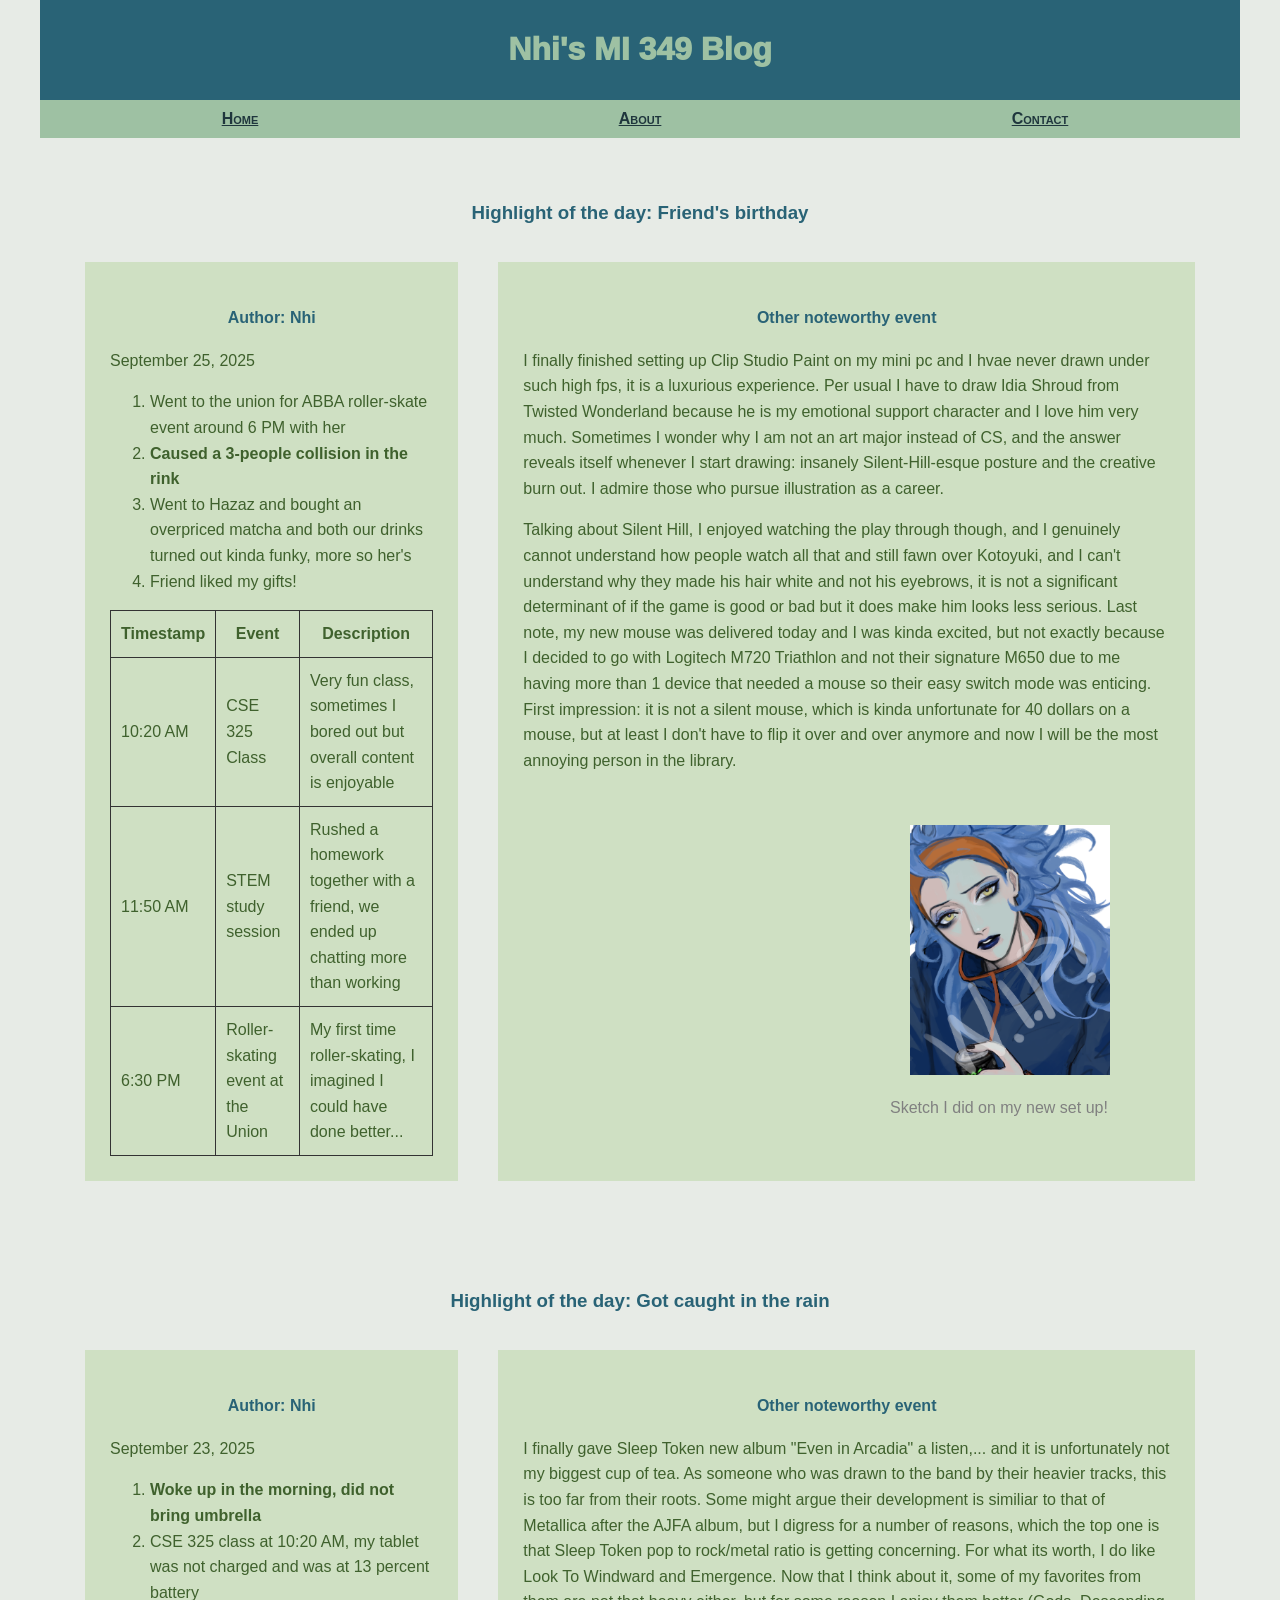
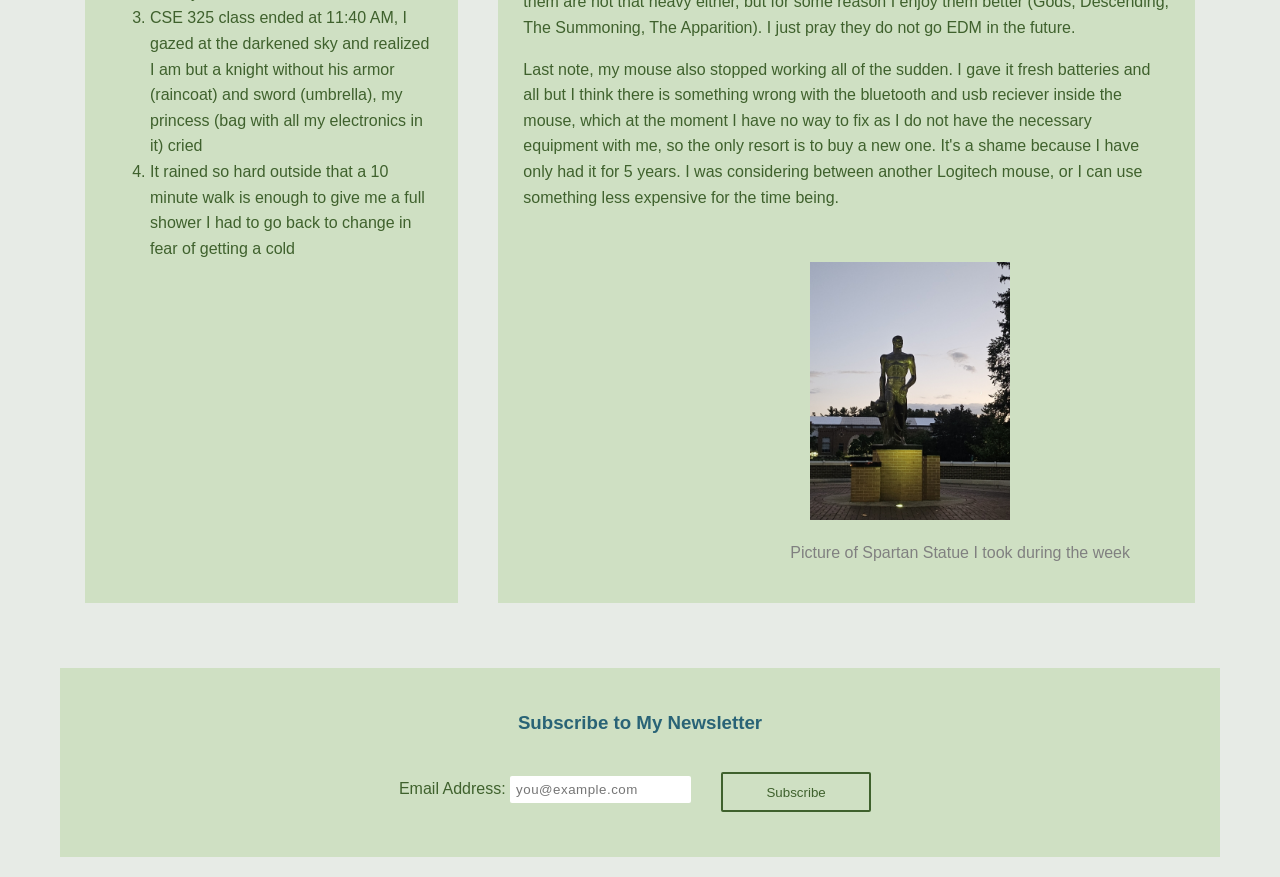
<file: index.html>
<!DOCTYPE html>
<html lang="en">
<head>
   <meta charset="UTF-8">
   <meta name="viewport" content="width=device-width, initial-scale=1.0">
   <meta name="author" content="Nhi Nguyen">
   <link rel="stylesheet" href="style.css">
   <title>MI349 blog</title>
</head>
<body>
   <header id="main-header">
      <h1 style="text-align: center;"> Nhi's MI 349 Blog</h1>
   </header>
   <nav>
        <a href="index.html" target="_self"> Home</a>
        <a href="about.html" target="_self">About</a>
        <a href="contact.html" target="_self">Contact</a>
   </nav>
   <section>
      
      <h3><strong>Highlight of the day: Friend's birthday</strong></h3>
      <div class="articles">
      <article>
         <h4>Author: Nhi</h4>
         <time datetime="2025-09-25">September 25, 2025</time>
         <ol>
            <li>Went to the union for ABBA roller-skate event around 6 PM with her</li>
            <li><strong>Caused a 3-people collision in the rink</strong></li>
            <li>Went to Hazaz and bought an overpriced matcha and both our drinks turned out kinda funky, more so her's</li>
            <li>Friend liked my gifts!</li>
         </ol>
      
         <table> 
            <thead>
            <tr>
               <th>Timestamp</th>
               <th>Event</th>
               <th>Description</th>
            </tr>
            </thead>
            <tbody>
               <tr>
                  <td>10:20 AM</td>
                  <td>CSE 325 Class</td>
                  <td>Very fun class, sometimes I bored out but overall content is enjoyable</td>
               </tr> 
               <tr>
                  <td>11:50 AM</td>
                  <td>STEM study session</td>
                  <td>Rushed a homework together with a friend, we ended up chatting more than working</td>
               </tr>
               <tr>
                  <td>6:30 PM</td>
                  <td>Roller-skating event at the Union</td>
                  <td>My first time roller-skating, I imagined I could have done better... </td>
               </tr>
            </tbody> 
         </table>
         </article>
         <article>
         <h4>Other noteworthy event</h4>
         <p>I finally finished setting up Clip Studio Paint on my mini pc and I hvae never drawn under such high fps, it is a luxurious experience. Per usual I have to draw Idia Shroud from Twisted Wonderland because he is my emotional support character and I love him very much. Sometimes I wonder why I am not an art major instead of CS, and the answer reveals itself whenever I start drawing: insanely Silent-Hill-esque posture and the creative burn out. I admire those who pursue illustration as a career.</p>
         <p>Talking about Silent Hill, I enjoyed watching the play through though, and I genuinely cannot understand how people watch all that and still fawn over Kotoyuki, and I can't understand why they made his hair white and not his eyebrows, it is not a significant determinant of if the game is good or bad but it does make him looks less serious. Last note, my new mouse was delivered today and I was kinda excited, but not exactly because I decided to go with Logitech M720 Triathlon and not their signature M650 due to me having more than 1 device that needed a mouse so their easy switch mode was enticing. First impression: it is not a silent mouse, which is kinda unfortunate for 40 dollars on a mouse, but at least I don't have to flip it over and over anymore and now I will be the most annoying person in the library.</p>
         <div class="container">
         <figure>
            <img src="img1.png" alt="a color sketch by me." class="float-right">
            <figcaption class="caption">Sketch I did on my new set up!</figcaption>
         </figure>
         </div>
      </article>
      </div>
      
   </section>
 
   <section>
      <h3><strong>Highlight of the day: Got caught in the rain</strong></h3>
      <div class="articles">
      <article>
         <h4>Author: Nhi</h4>
         <time datetime="2025-09-23">September 23, 2025</time>
         <ol>
            <li><strong>Woke up in the morning, did not bring umbrella</strong></li>
            <li>CSE 325 class at 10:20 AM, my tablet was not charged and was at 13 percent battery</li>
            <li>CSE 325 class ended at 11:40 AM, I gazed at the darkened sky and realized I am but a knight without his armor (raincoat) and sword (umbrella), my princess (bag with all my electronics in it) cried</li>
            <li>It rained so hard outside that a 10 minute walk is enough to give me a full shower I had to go back to change in fear of getting a cold</li>
         </ol>
      </article>
      <article>
         <h4>Other noteworthy event</h4>
         <p>I finally gave Sleep Token new album "Even in Arcadia" a listen,... and it is unfortunately not my biggest cup of tea. As someone who was drawn to the band by their heavier tracks, this is too far from their roots. Some might argue their development is similiar to that of Metallica after the AJFA album, but I digress for a number of reasons, which the top one is that Sleep Token pop to rock/metal ratio is getting concerning. For what its worth, I do like Look To Windward and Emergence. Now that I think about it, some of my favorites from them are not that heavy either, but for some reason I enjoy them better (Gods, Descending, The Summoning, The Apparition). I just pray they do not go EDM in the future. </p>
         <p>Last note, my mouse also stopped working all of the sudden. I gave it fresh batteries and all but I think there is something wrong with the bluetooth and usb reciever inside the mouse, which at the moment I have no way to fix as I do not have the necessary equipment with me, so the only resort is to buy a new one. It's a shame because I have only had it for 5 years. I was considering between another Logitech mouse, or I can use something less expensive for the time being.</p>
         <div class="container">
         <figure>
            <img src="img2.jpg" alt="picture of the Spartan Statue I took that day." class="float-right">
            <figcaption class = "caption">Picture of Spartan Statue I took during the week</figcaption>
         </figure>
         </div>
      </article>
      </div>
   </section>


   
   <article>
   <h3>Subscribe to My Newsletter</h3>
   <div class="news">
   <form name="newsletter" data-netlify="true" class="news">
      <label for="email">Email Address: <input type="email" id="email" name="email" placeholder="you@example.com" required></label>
      <div class="news-button"><button type="submit">Subscribe</button></div>
   </form>
   </div>
   </article>
</body>
</html>
</file>
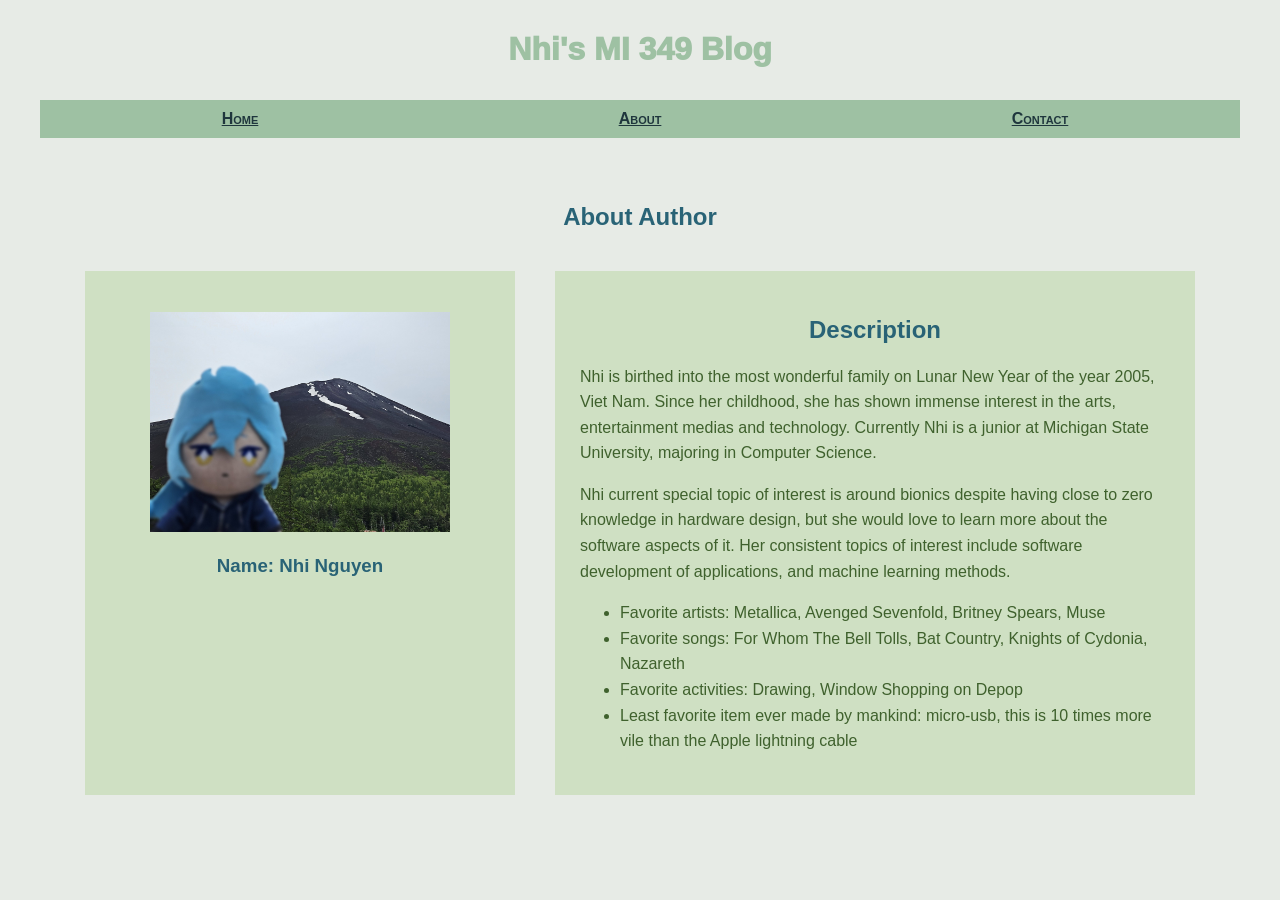
<file: about.html>
<!DOCTYPE html>
<html lang="en">
<head>
    <meta charset="UTF-8">
    <meta name="viewport" content="width=device-width, initial-scale=1.0">
    <link rel="stylesheet" href="style.css">
    <title>About</title>
</head>
<body>
    <header>
        <h1 style="text-align: center;"> Nhi's MI 349 Blog</h1>
    </header>
    <nav>
        <a href="index.html" target="_self"> Home</a>
        <a href="about.html" target="_self">About</a>
        <a href="contact.html" target="_self">Contact</a>
    </nav>

    <section>
    <h2><strong> About Author</strong></h2>
    <div class="articles">
    <article>
        <figure>
            <img src="img3.jpg" alt="favorite picture" width="300">
        </figure>
        <h3>Name: Nhi Nguyen</h3>
    </article>
    <article>
        <h2>Description</h2>
        <p>Nhi is birthed into the most wonderful family on Lunar New Year of the year 2005, Viet Nam. Since her childhood, she has shown immense interest in the arts, entertainment medias and technology. Currently Nhi is a junior at Michigan State University, majoring in Computer Science.</p>
        <p>Nhi current special topic of interest is around bionics despite having close to zero knowledge in hardware design, but she would love to learn more about the software aspects of it. Her consistent topics of interest include software development of applications, and machine learning methods.</p>
        <ul>
            <li>Favorite artists: Metallica, Avenged Sevenfold, Britney Spears, Muse</li>
            <li>Favorite songs: For Whom The Bell Tolls, Bat Country, Knights of Cydonia, Nazareth</li>
            <li>Favorite activities: Drawing, Window Shopping on Depop</li>
            <li>Least favorite item ever made by mankind: micro-usb, this is 10 times more vile than the Apple lightning cable</li>
        </ul>
    </article>
    </div>
    </section>
</body>
</html>
</file>
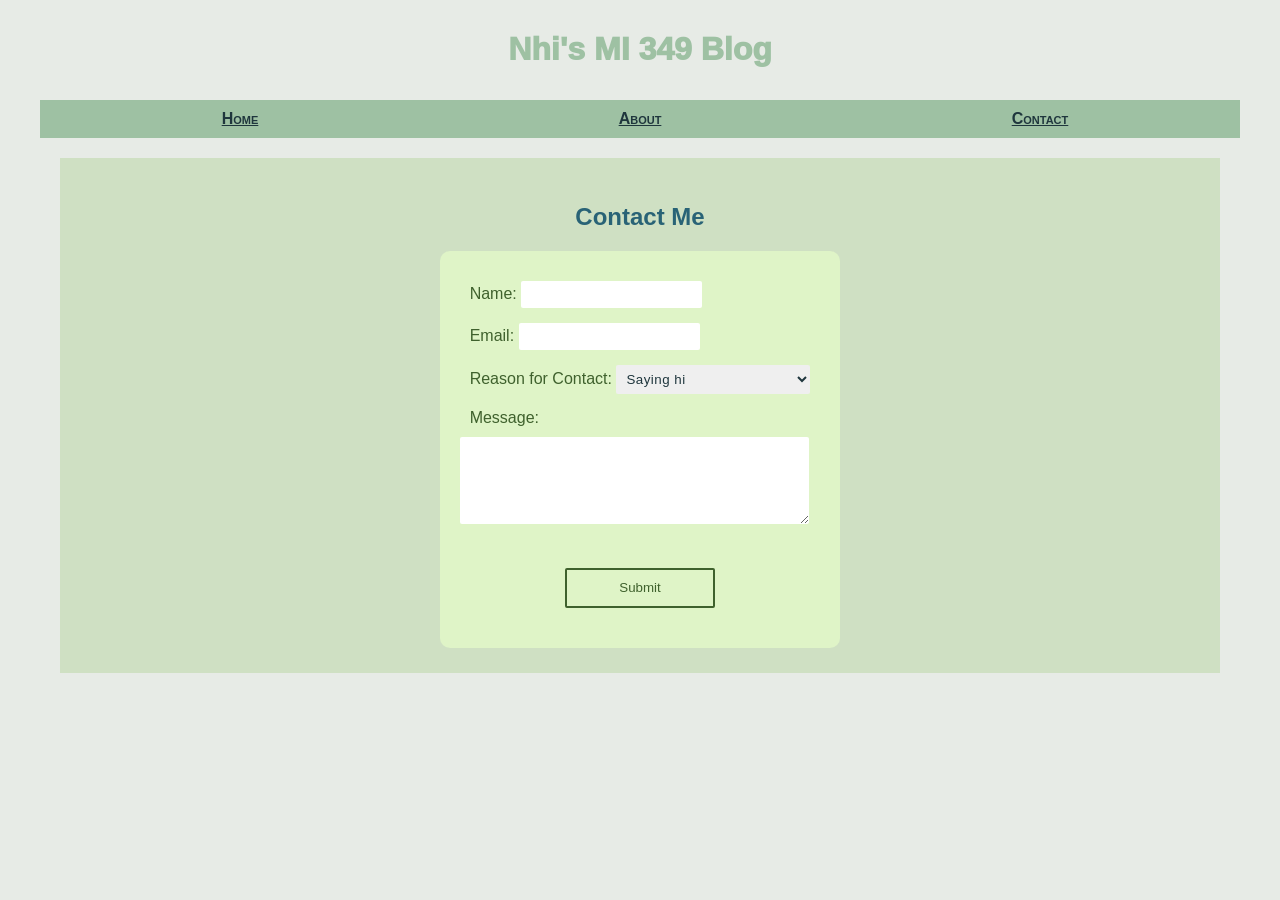
<file: contact.html>
<!DOCTYPE html>

<html lang="en">
<head>
  <meta charset="UTF-8">
  <title>Contact</title>
  <meta name="viewport" content="width=device-width, initial-scale=1.0">
  <link rel="stylesheet" href="style.css">
</head>
<body>
    <header>
            <h1 style="text-align: center;"> Nhi's MI 349 Blog</h1>
    </header>
    <nav>
        <a href="index.html" target="_self"> Home</a>
        <a href="about.html" target="_self">About</a>
        <a href="contact.html" target="_self">Contact</a>
    </nav>

    <div class="articles">
    <article>
        <h2><strong>Contact Me</strong></h2>
        <div class="contact">
        <form name= "contact_form" data-netlify="true" class="contact">
        <label for="name">Name:  <input id="name" name="name" required> </label>
        <label for="email">Email: <input id="email" name="email" required></label>
        

        <label for="reason">Reason for Contact: 
            <select id="reason" name="reason">
                <option value="hi">Saying hi</option>
                <option value="contractor">Looking for a contractor</option>
                <option value="interview">Interested in an interview</option>
            </select>
        </label>
        <label for="message">Message: </label><textarea id="message" name="message" rows="5" cols="40"></textarea>
        <div class="submit"><button type="submit">Submit</button></div>
        </form>
        </div>
    </article>
    </div>
</body>
</html>
</file>
<file: style.css>
/**Basic Layout*/
body {
  font-family: "Helvetica Neue", sans-serif;
  background-color: #e7ebe6;
  margin: 0;
  padding: 0;
}

#main-header {                                
  background:#296376;
  padding: 10px;
}
header {
  background:#e7ebe6;
  padding: 10px;
}

h1 {
  font-weight: 1000;
  color:#9EC1A3;
}

h2, h3, h4 {
  font-weight: 700;
  color: #296376;
  text-align: center;
}

p, table, ul, li, time {
  font-size: 50;
  line-height: 1.6;
  margin-bottom: 1;
  color: #3F612D;
}


table {
  border-collapse: collapse;  
}

th, td {
  border: 1px solid #333;   
  padding: 10px;           
}

div.news {
  display: flex;
  justify-content: center;
  align-items: center; 
}

form.news {
  color: #3F612D;
  background-color: #CFE0C3;
  display: flex;
  align-items: center;
}

div.contact {
  display: flex;
  justify-content: center;
  align-items: center; 
}

form.contact {
  padding: 20px;
  color: #3F612D;
  background-color: #dff4c7;
  border-radius: 10px;
}

button {
  border-width: 2px;
  border-style: solid;
  border-color: #3F612D;
  border-radius: 2px;
  width: 150px;
  height: 40px;
  margin: 20px;
  color:#3F612D;
  background: none;
}

button:hover {
  background-color: #3F612D;
  border: none;
  color:#e1e5b3;
}

div.submit {
  display: flex;
  justify-content: center;
  margin-top: 15px;
}
/**Image*/

div.container {
  float: right;
}

img.float-right {
  margin: 20px;
  width: 200px;
}
.caption {
  font-size: 1;
  color: gray;
}

label {
  display: block;
  margin: 10px;
}

input, select, textarea {
  color: #1F363D;  
  margin-bottom: 5px;        /* space between label and input */
  letter-spacing: 0.5px;  
  border:none;
  border-radius: 2px;
  padding:6px;
  
}

/**Sticky navigation bar*/
nav {
  position: sticky;
  top: 0;
  background: #2c4e31;
  color: white;
  display: flex; 
  justify-content: space-around;
}

nav a {
  flex: 1;    
  text-align: center;  
  color: #1F363D;
  margin:0;
  padding: 10px;
  background-color: #9EC1A3;
  font-weight: 600;
  font-variant: small-caps;
}

nav a:hover {
  background-color:#e7ebe6;
  color: #a2bb91;
}

a[target="_self"]:active {
  color: #7ac3c1;
  text-decoration: underline;
}
/**Two-column Flexbox */
section {
  background: #e7ebe6; 
  padding: 20px;
  margin-top: 20px;
}

/* Only the articles flex, not the heading */
.articles {
  display: flex;
}

article {
  background: #CFE0C3; 
  padding: 20px;
  margin: 20px;
}

article:nth-of-type(1) {
  flex: 1;
}

article:nth-of-type(2) {
  flex: 2;
}


/* Mobile devices - up to 576px */
@media screen and (max-width: 576px) {
  h1 {
    font-size: 1.5em;
    text-align: center;
  }

  #main-header {
    padding: 15px 10px;
  }

  nav {
    flex-direction: column;
  }

  nav a {
    border-bottom: 1px solid #2c4e31;
    padding: 15px;
  }

  .articles {
    flex-direction: column;
  }

  article {
    margin: 10px 0;
  }

  section {
    padding: 10px;
  }

  div.container {
    float: none;
    width: 100%;
  }

  img.float-right {
    width: 100%;
    margin: 10px 0;
  }

  table {
    font-size: 0.85em;
  }

  th, td {
    padding: 5px;
  }

  form.news {
    flex-direction: column;
    padding: 15px;
  }

  button {
    width: 100%;
    margin: 10px 0;
  }

  input, select, textarea {
    width: 100%;
    box-sizing: border-box;
  }
}

/* Tablets - 577px to 768px */
@media screen and (min-width: 577px) and (max-width: 768px) {
  .articles {
    flex-direction: column;
  }

  article {
    margin: 15px 0;
  }

  img.float-right {
    width: 100%;
    max-width: 300px;
  }

  div.container {
    float: none;
    text-align: center;
  }

  nav a {
    padding: 12px;
  }
}

/* Medium screens - 769px to 992px */
@media screen and (min-width: 769px) and (max-width: 992px) {
  img.float-right {
    width: 100%;
    max-width: 250px;
  }

  article {
    padding: 15px;
    margin: 15px;
  }

  section {
    padding: 15px;
  }
}

/* Large screens - 993px and above */
@media screen and (min-width: 993px) {
  body {
    max-width: 1200px;
    margin: 0 auto;
  }

  section {
    padding: 25px;
  }

  article {
    padding: 25px;
  }
}
</file>
